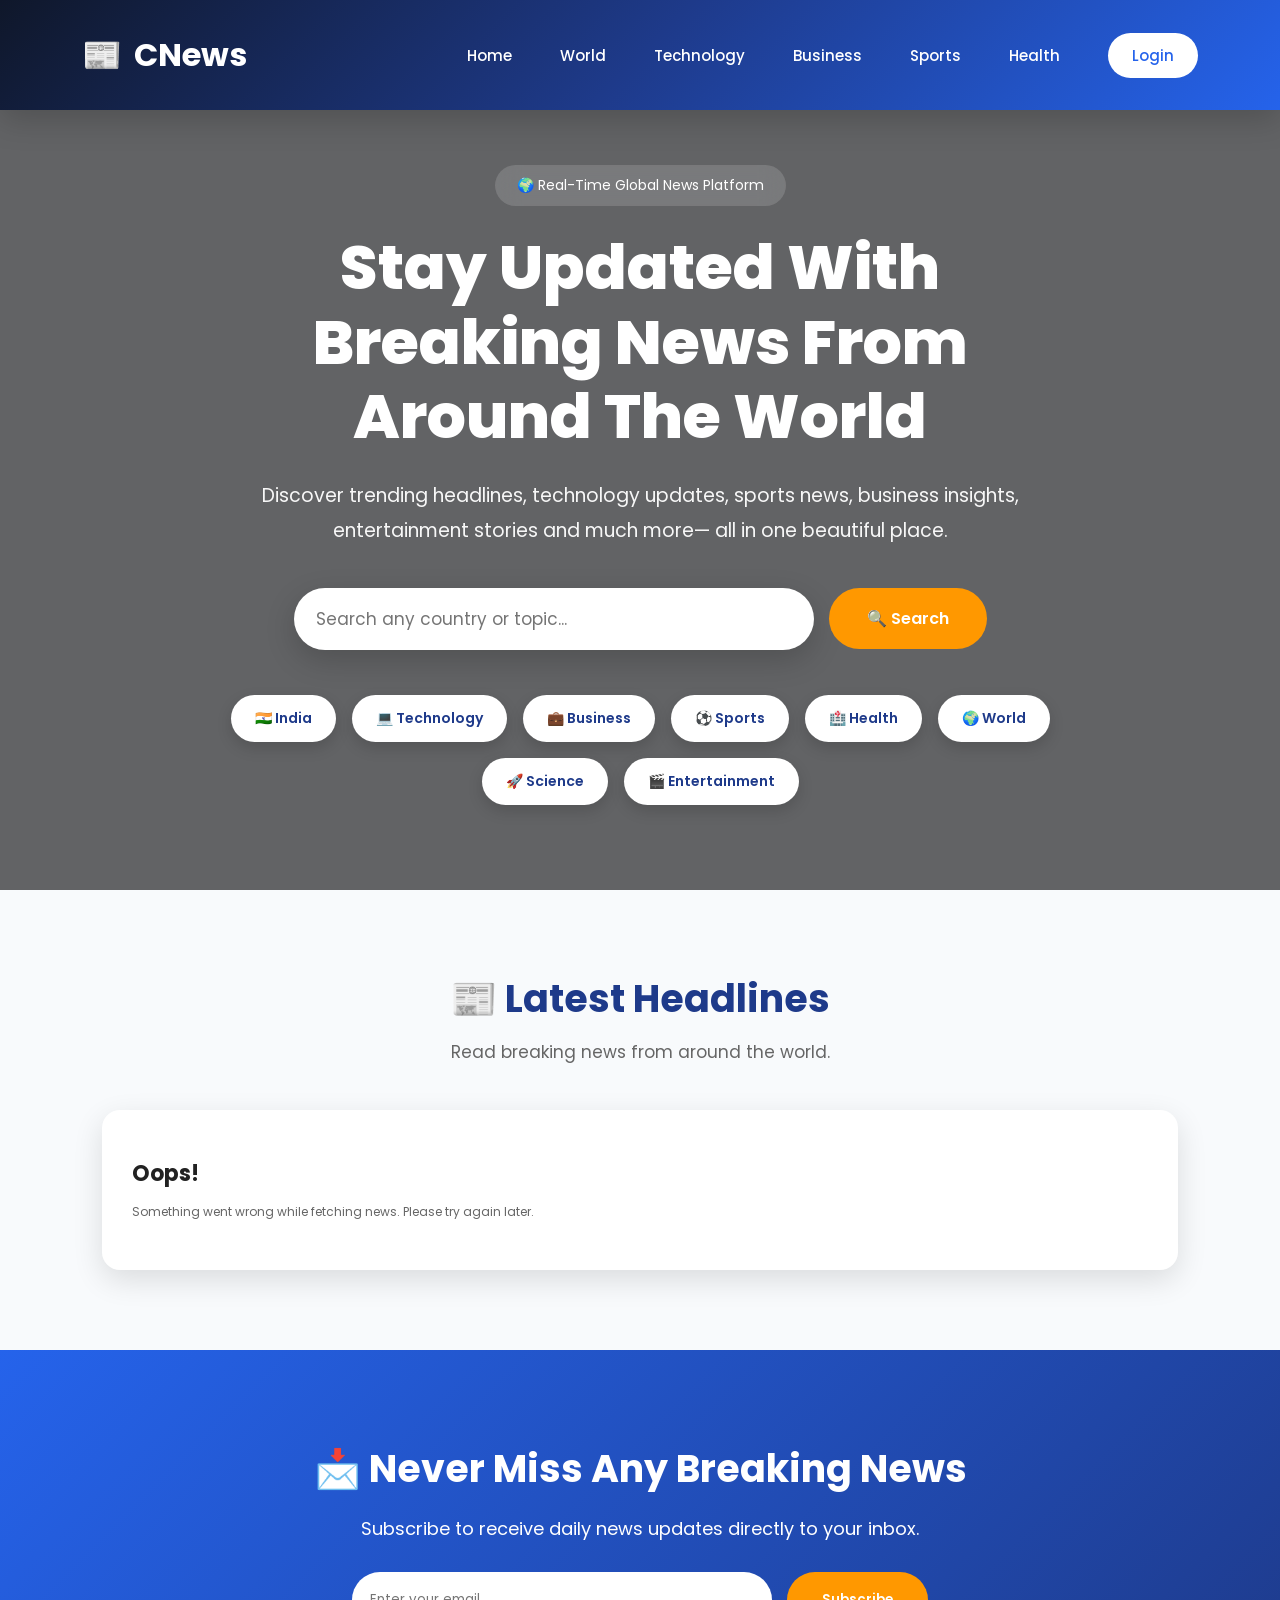
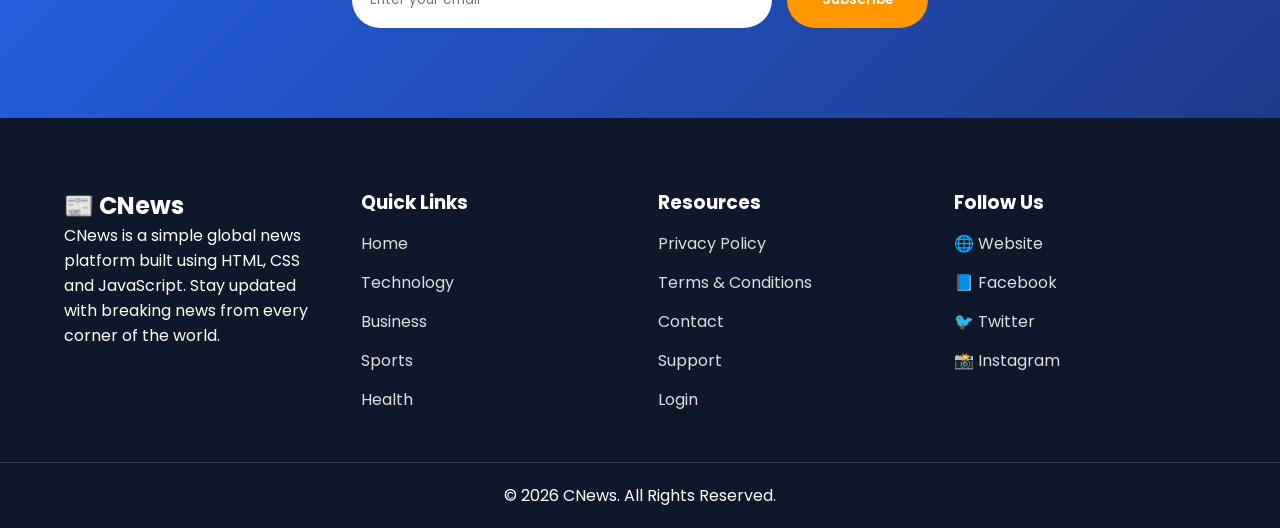
<file: index.html>
<!DOCTYPE html>
<html lang="en">
<head>
<meta charset="UTF-8">
<meta name="viewport" content="width=device-width, initial-scale=1.0">
<title>CNews | Latest News Around The World</title>

<link rel="preconnect" href="https://fonts.googleapis.com">
<link rel="preconnect" href="https://fonts.gstatic.com" crossorigin>

<link href="https://fonts.googleapis.com/css2?family=Poppins:wght@300;400;500;600;700;800&display=swap" rel="stylesheet">

<link rel="stylesheet" href="style.css">

<style>

*{
margin:0;
padding:0;
box-sizing:border-box;
font-family:'Poppins',sans-serif;
}

html{
scroll-behavior:smooth;
}

body{
background:#f4f7fc;
color:#222;
}

/*=========================
NAVBAR
=========================*/

header{

position:fixed;
top:0;
left:0;
width:100%;
z-index:999;

background:linear-gradient(135deg,#0f172a,#1e3a8a,#2563eb);

box-shadow:0 10px 30px rgba(0,0,0,.18);

}

nav{

width:90%;
margin:auto;

display:flex;
align-items:center;
justify-content:space-between;

height:80px;

}

.logo{

display:flex;
align-items:center;
gap:12px;

font-size:32px;
font-weight:700;
color:#fff;

}

.logo img{

height:42px;
width:42px;

}

.menu{

display:flex;
align-items:center;
gap:28px;

}

.menu a{

text-decoration:none;
color:white;

font-size:15px;
font-weight:500;

transition:.35s;

}

.menu a:hover{

color:#ffd54f;

}

.login-btn{

padding:11px 24px;

border-radius:40px;

background:white;

color:#2563eb!important;

font-weight:600;

}

.login-btn:hover{

background:#ffd54f;

color:#000!important;

}

/* Hamburger button (hidden on desktop) */
.hamburger{

display:none;

flex-direction:column;

gap:5px;

cursor:pointer;

background:none;

border:none;

padding:8px;

z-index:1000;

}

.hamburger span{

width:28px;

height:3px;

background:#fff;

border-radius:3px;

transition:.3s;

}

.hamburger.active span:nth-child(1){

transform:translateY(8px) rotate(45deg);

}

.hamburger.active span:nth-child(2){

opacity:0;

}

.hamburger.active span:nth-child(3){

transform:translateY(-8px) rotate(-45deg);

}

/*=========================
HERO
=========================*/

.hero{

margin-top:80px;

min-height:90vh;

display:flex;
align-items:center;
justify-content:center;

padding:80px 7%;

background:

linear-gradient(rgba(0,0,0,.60),
rgba(0,0,0,.60)),

url("https://images.unsplash.com/photo-1504711434969-e33886168f5c?auto=format&fit=crop&w=1600&q=80");

background-size:cover;
background-position:center;

}

.hero-content{

max-width:850px;
text-align:center;

color:white;

}

.hero-content span{

display:inline-block;

padding:10px 22px;

background:rgba(255,255,255,.15);

backdrop-filter:blur(12px);

border-radius:40px;

margin-bottom:25px;

font-size:14px;

}

.hero-content h1{

font-size:62px;
line-height:1.2;
font-weight:800;

margin-bottom:25px;

}

.hero-content p{

font-size:19px;
line-height:1.8;

opacity:.95;

margin-bottom:40px;

}

/*=========================
SEARCH
=========================*/

.search-box{

display:flex;

justify-content:center;
align-items:center;

gap:15px;

flex-wrap:wrap;

margin-top:15px;

}

.search-box input{

width:520px;
max-width:95%;

padding:18px 22px;

border:none;

outline:none;

font-size:17px;

border-radius:50px;

box-shadow:0 10px 30px rgba(0,0,0,.18);

}

.search-box button{

padding:18px 38px;

border:none;

cursor:pointer;

font-size:16px;
font-weight:600;

border-radius:50px;

background:#ff9800;

color:white;

transition:.35s;

}

.search-box button:hover{

transform:translateY(-3px);

background:#fb8c00;

}

/*=========================
CATEGORIES
=========================*/

.categories{

margin-top:45px;

display:flex;

justify-content:center;

gap:16px;

flex-wrap:wrap;

}

.categories button{

padding:13px 24px;

border:none;

cursor:pointer;

border-radius:35px;

font-size:14px;

font-weight:600;

background:white;

color:#1e3a8a;

transition:.3s;

box-shadow:0 6px 15px rgba(0,0,0,.15);

}

.categories button:hover{

background:#2563eb;

color:white;

transform:translateY(-5px);

}

/*=========================
RESPONSIVE
=========================*/

@media(max-width:900px){

.hero-content h1{

font-size:42px;

}

.menu{

position:fixed;

top:80px;

right:0;

height:calc(100vh - 80px);

width:240px;

background:#0f172a;

flex-direction:column;

align-items:flex-start;

padding:30px 24px;

gap:22px;

transform:translateX(100%);

transition:.35s;

box-shadow:-6px 0 20px rgba(0,0,0,.3);

}

.menu.active{

transform:translateX(0);

display:flex;

}

.hamburger{

display:flex;

}

}

@media(max-width:600px){

.hero{

padding:40px 20px;

}

.hero-content h1{

font-size:34px;

}

.hero-content p{

font-size:16px;

}

.search-box{

flex-direction:column;

}

.search-box button{

width:100%;

}

}

</style>

</head>

<body>

<header>

<nav>

<div class="logo">

📰 <span>CNews</span>

</div>

<div class="menu" id="navMenu">

<a href="#">Home</a>

<a href="#">World</a>

<a href="#">Technology</a>

<a href="#">Business</a>

<a href="#">Sports</a>

<a href="#">Health</a>

<a href="Login.html" class="login-btn">Login</a>

</div>

<button class="hamburger" id="hamburgerBtn" aria-label="Toggle menu">

<span></span>

<span></span>

<span></span>

</button>

</nav>

</header>

<section class="hero">

<div class="hero-content">

<span>🌍 Real-Time Global News Platform</span>

<h1>

Stay Updated With Breaking News From Around The World

</h1>

<p>

Discover trending headlines, technology updates, sports news,
business insights, entertainment stories and much more—
all in one beautiful place.

</p>

<div class="search-box">

<input
type="text"
id="searchInput"
placeholder="Search any country or topic...">

<button onclick="searchNews()">

🔍 Search

</button>

</div>

<div class="categories">

<button onclick="fetchNews('India')">🇮🇳 India</button>

<button onclick="fetchNews('Technology')">💻 Technology</button>

<button onclick="fetchNews('Business')">💼 Business</button>

<button onclick="fetchNews('Sports')">⚽ Sports</button>

<button onclick="fetchNews('Health')">🏥 Health</button>

<button onclick="fetchNews('World')">🌍 World</button>

<button onclick="fetchNews('Science')">🚀 Science</button>

<button onclick="fetchNews('Entertainment')">🎬 Entertainment</button>

</div>

</div>

</section>

<!-- =========================
     NEWS SECTION
========================= -->

<section class="latest-news">

<div class="section-title">

<h2>📰 Latest Headlines</h2>

<p>Read breaking news from around the world.</p>

</div>

<div id="loader" class="loader" style="display:none;">

<div class="spinner"></div>

<p>Loading Latest News...</p>

</div>

<div id="newsContainer" class="news-grid">

<!-- script.js news cards yaha inject karega -->

</div>

</section>

<!-- =========================
     NEWSLETTER
========================= -->

<section class="newsletter">

<div class="newsletter-box">

<h2>

📩 Never Miss Any Breaking News

</h2>

<p>

Subscribe to receive daily news updates directly
to your inbox.

</p>

<div class="newsletter-form">

<input
type="email"
placeholder="Enter your email">

<button>

Subscribe

</button>

</div>

</div>

</section>

<!-- =========================
     FOOTER
========================= -->

<footer>

<div class="footer-container">

<div class="footer-about">

<h2>

📰 CNews

</h2>

<p>

CNews is a simple global news platform built using
HTML, CSS and JavaScript.
Stay updated with breaking news from every corner
of the world.

</p>

</div>

<div class="footer-links">

<h3>

Quick Links

</h3>

<a href="#">Home</a>

<a href="#">Technology</a>

<a href="#">Business</a>

<a href="#">Sports</a>

<a href="#">Health</a>

</div>

<div class="footer-links">

<h3>

Resources

</h3>

<a href="#">Privacy Policy</a>

<a href="#">Terms & Conditions</a>

<a href="#">Contact</a>

<a href="#">Support</a>

<a href="Login.html">

Login

</a>

</div>

<div class="footer-links">

<h3>

Follow Us

</h3>

<a href="#">

🌐 Website

</a>

<a href="#">

📘 Facebook

</a>

<a href="#">

🐦 Twitter

</a>

<a href="#">

📸 Instagram

</a>

</div>

</div>

<div class="footer-bottom">

<p>

© 2026 CNews.
All Rights Reserved.

</p>

</div>

</footer>

<!-- =========================
     INLINE CSS
========================= -->

<style>

.latest-news{

padding:80px 8%;

background:#f8fafc;

}

.section-title{

text-align:center;

margin-bottom:45px;

}

.section-title h2{

font-size:38px;

color:#1e3a8a;

margin-bottom:12px;

}

.section-title p{

font-size:17px;

color:#666;

}

.news-grid{

display:grid;

grid-template-columns:
repeat(auto-fit,minmax(340px,1fr));

gap:30px;

}

.news-card{

background:#fff;

border-radius:18px;

overflow:hidden;

box-shadow:0 10px 30px rgba(0,0,0,.12);

transition:.35s;

}

.news-card:hover{

transform:translateY(-10px);

}

.news-card img{

width:100%;

height:220px;

object-fit:cover;

}

.news-content{

padding:20px;

}

.news-content h3{

font-size:22px;

margin-bottom:12px;

}

.news-content p{

line-height:1.7;

color:#666;

margin-bottom:18px;

}

.news-content a{

display:inline-block;

padding:12px 22px;

background:#2563eb;

color:white;

border-radius:30px;

text-decoration:none;

font-weight:600;

transition:.3s;

}

.news-content a:hover{

background:#1d4ed8;

}

.loader{

text-align:center;

margin:50px 0;

}

.spinner{

width:60px;

height:60px;

border:6px solid #ddd;

border-top:6px solid #2563eb;

border-radius:50%;

animation:spin 1s linear infinite;

margin:auto;

margin-bottom:15px;

}

@keyframes spin{

100%{

transform:rotate(360deg);

}

}

.newsletter{

padding:90px 8%;

background:linear-gradient(
135deg,
#2563eb,
#1e3a8a);

color:white;

}

.newsletter-box{

max-width:800px;

margin:auto;

text-align:center;

}

.newsletter h2{

font-size:38px;

margin-bottom:18px;

}

.newsletter p{

font-size:18px;

margin-bottom:30px;

}

.newsletter-form{

display:flex;

justify-content:center;

gap:15px;

flex-wrap:wrap;

}

.newsletter-form input{

width:420px;

max-width:100%;

padding:18px;

border:none;

border-radius:50px;

outline:none;

}

.newsletter-form button{

padding:18px 35px;

border:none;

border-radius:50px;

background:#ff9800;

color:white;

cursor:pointer;

font-weight:600;

}

footer{

background:#0f172a;

color:white;

padding-top:70px;

}

.footer-container{

width:90%;

margin:auto;

display:grid;

grid-template-columns:
repeat(auto-fit,minmax(220px,1fr));

gap:35px;

padding-bottom:50px;

}

.footer-links{

display:flex;

flex-direction:column;

gap:14px;

}

.footer-links a{

text-decoration:none;

color:#ddd;

transition:.3s;

}

.footer-links a:hover{

color:#ffd54f;

}

.footer-bottom{

text-align:center;

padding:20px;

border-top:1px solid rgba(255,255,255,.15);

}

@media(max-width:768px){

.newsletter-form{

flex-direction:column;

}

.newsletter-form button{

width:100%;

}

}

</style>

<script src="script.js"></script>

<script>

const hamburgerBtn = document.getElementById("hamburgerBtn");

const navMenu = document.getElementById("navMenu");

hamburgerBtn.addEventListener("click", function(){

hamburgerBtn.classList.toggle("active");

navMenu.classList.toggle("active");

});

navMenu.querySelectorAll("a").forEach(link=>{

link.addEventListener("click", function(){

hamburgerBtn.classList.remove("active");

navMenu.classList.remove("active");

});

});

</script>

</body>
</html>
</file>
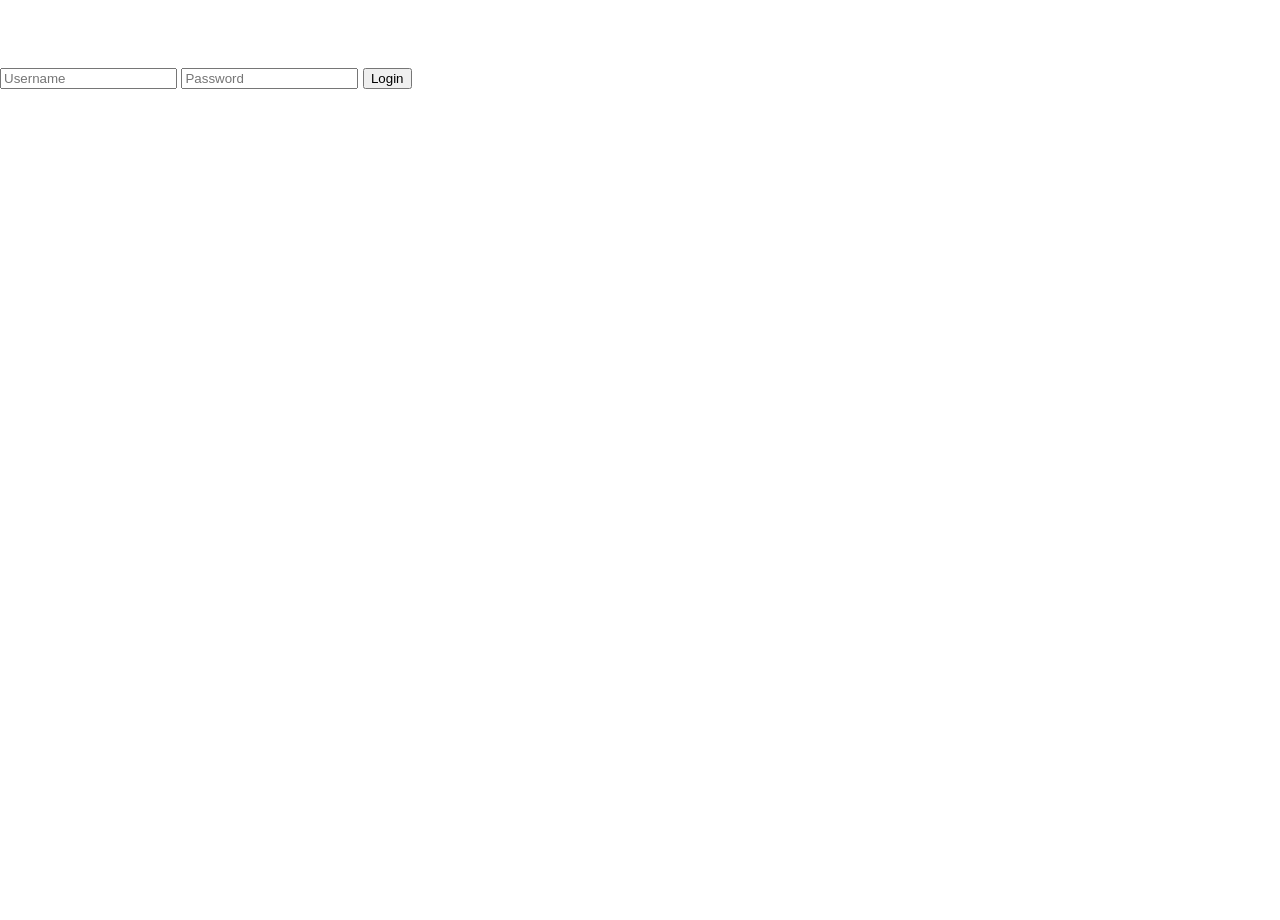
<file: Login.html>
<!DOCTYPE html>
<html lang="en">
<head>
    <meta charset="UTF-8">
    <meta name="viewport" content="width=device-width, initial-scale=1.0">
    <title>Login - CNews</title>
    <link rel="stylesheet" href="style.css">
</head>
<body>
    <div class="login-container">
        <h2>Login to CNews</h2>
        <form id="login-form">
            <input type="text" id="username" placeholder="Username" required>
            <input type="password" id="password" placeholder="Password" required>
            <button type="submit">Login</button>
        </form>
        <p id="login-message"></p>
    </div>

    <script>
        const loginForm = document.getElementById('login-form');
        const loginMessage = document.getElementById('login-message');

        loginForm.addEventListener('submit', (e) => {
            e.preventDefault();
            const username = document.getElementById('username').value;
            const password = document.getElementById('password').value;

            // Simple dummy login
            if(username === 'admin' && password === 'admin123'){
                loginMessage.textContent = 'Login successful! Redirecting...';
                loginMessage.style.color = 'green';
                setTimeout(() => {
                    window.location.href = 'index.html';
                }, 1000);
            } else {
                loginMessage.textContent = 'Invalid credentials!';
                loginMessage.style.color = 'red';
            }
        });
    </script>
</body>
</html>
</file>
<file: style.css>
body {
  margin: 0;
  font-family: Arial, sans-serif;
  min-height: 100vh;
  background-size: cover;
  background-position: center;
  transition: background-image 0.5s ease;
  color: white;
}

/* Semi-transparent header */
header {
  background: rgba(0, 0, 0, 0.5);
  color: white;
  padding: 15px 20px;
  position: sticky;
  top: 0;
  z-index: 10;
}

.nav-container {
  display: flex;
  justify-content: space-between;
  align-items: center;
}

nav a {
  color: white;
  margin-left: 20px;
  text-decoration: none;
  font-weight: bold;
}

nav a:hover {
  text-decoration: underline;
}

/* Search Section */
.search-section {
  display: flex;
  justify-content: center;
  margin: 20px 0;
}

#place-input {
  width: 250px;
  padding: 10px;
  border-radius: 5px 0 0 5px;
  border: none;
}

#search-btn {
  padding: 10px 20px;
  border: none;
  background-color: rgba(255, 255, 255, 0.8);
  color: #333;
  cursor: pointer;
  border-radius: 0 5px 5px 0;
  font-weight: bold;
}

#search-btn:hover {
  background-color: rgba(255, 255, 255, 1);
}

/* News Cards */
.news-container {
  display: grid;
  grid-template-columns: repeat(auto-fill, minmax(180px, 1fr));
  gap: 15px;
  padding: 20px;
}

.news-card {
  background: rgba(0, 0, 0, 0.5);
  border-radius: 15px;
  padding: 10px;
  display: flex;
  flex-direction: column;
  justify-content: flex-end;
  height: 160px;
  transition: transform 0.3s ease;
  overflow: hidden;
  backdrop-filter: blur(4px);
}

.news-card:hover {
  transform: translateY(-5px);
}

.news-card h3 {
  font-size: 14px;
  margin-bottom: 5px;
}

.news-card p {
  font-size: 12px;
  margin-bottom: 5px;
}

.news-card a {
  color: #ffd700;
  text-decoration: none;
  font-weight: bold;
  font-size: 12px;
}
</file>
